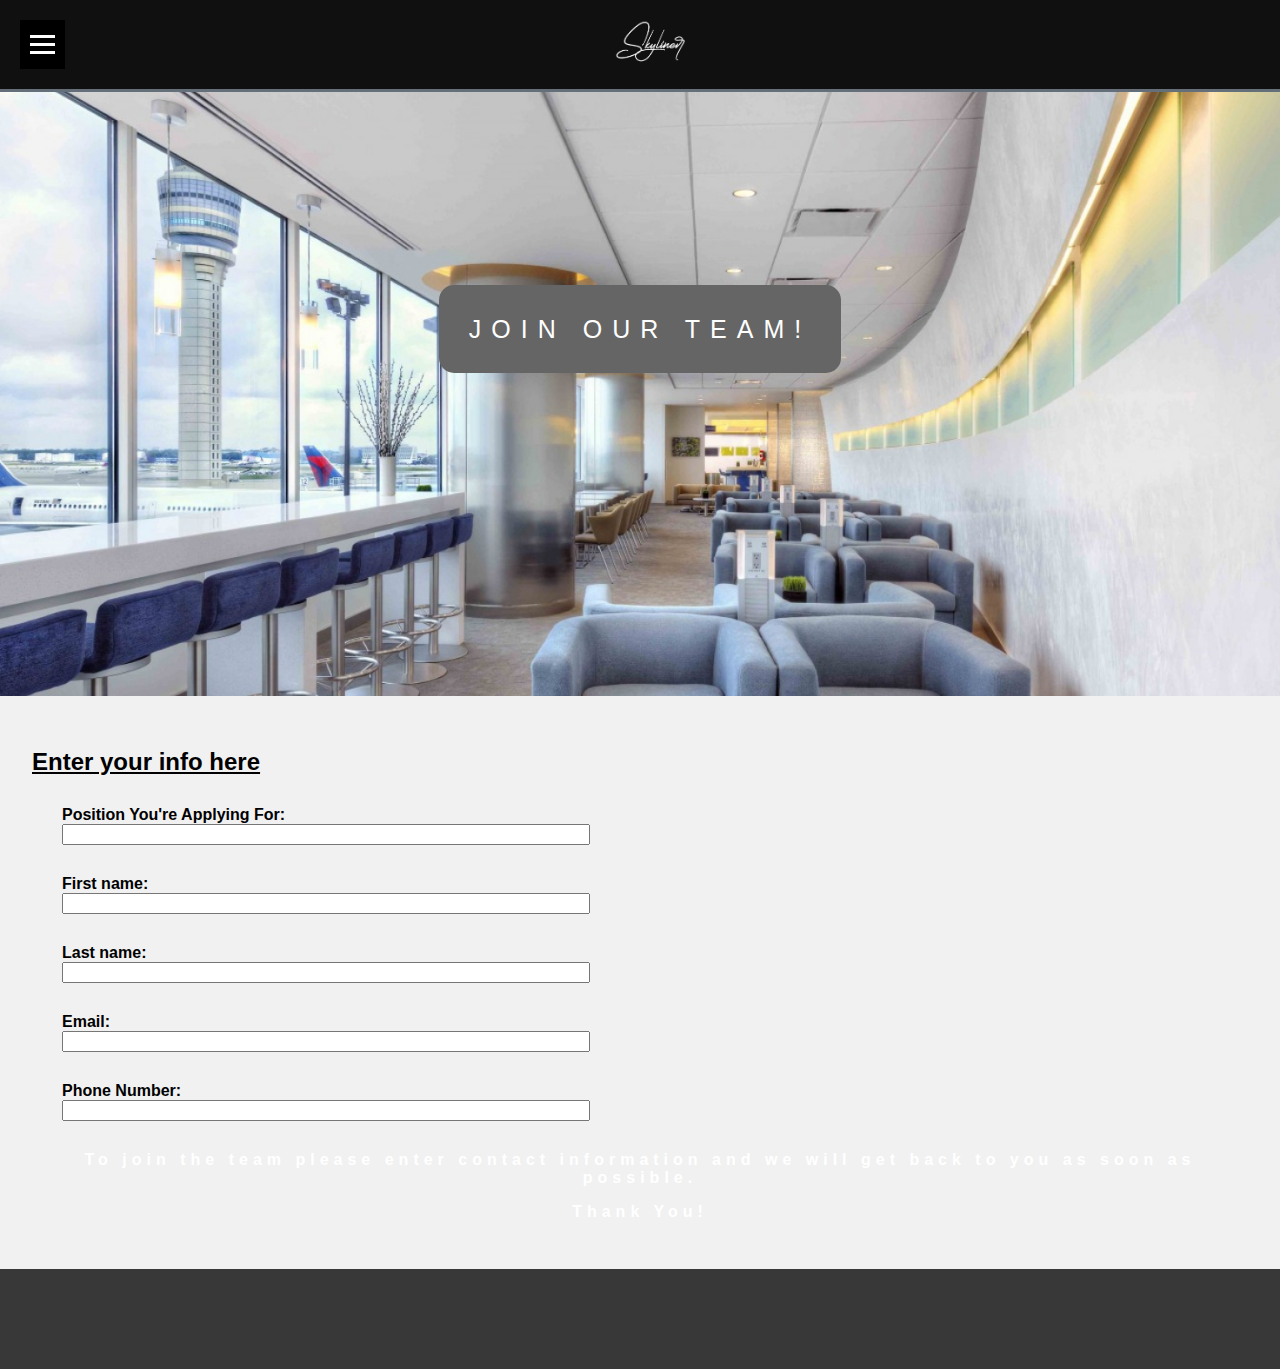
<file: jobs.html>
<!DOCTYPE html>
  <html>
    <head>
      <title>Job Application</title>
        <meta name="viewport" content="width=device-width, initial-scale=1">
        <link rel = "stylesheet" type="text/css" href="Skyliner\stylesheet.css" />  
    </head>

    <body height = 1000px>
          

          <!--Navigation Bar-->
              <div id="navbar">
                <a href="#home"><button class="openbtn" onclick="openNav()">
              <div id="menuicon"></div>
              <div id="menuicon"></div>
              <div id="menuicon"></div>
                    </button>  </a>
                <div class="topnav-centered">
                  <a href="C:\Users\Teapot\Documents\My Web Sites\index.html" class="active"><img width=70px src="skylinerwhite.png"></a>
                </div>
              </div>

                <!--Careers-->
              <div style = "background-color:rgb(101, 111, 121); text-align: center; padding:10px; text-align: justify;">
                
              <br>
              <br>
              <br>
              <br>
                  
              </div>

              <div class = "jobParallax" style = "text-align: center; padding:2px; text-align: justify;"></div>

              <div class = "captionJobs">
                  <span class = "border"> JOIN OUR TEAM! </span>
                </div>
              </div>

                <!--Textbox input-->
              <div style= "padding: 2.5%;"class = formsInput >
                <h2 style = "text-decoration: underline;">Enter your info here </h2>
                  <form>
                      
                      <div style = "margin: 30px;" class = "forms">
                          <strong> Position You're Applying For:</strong><br>
                          <input style = "width: 45%" type="text" name="position"> 
                        </div>

                    <div style = "margin: 30px;" class="forms">
                        <strong>First name:</strong><br>
                        <input style = "width: 45%" type="text" name="firstname"><br>
                    </div>

                    <div style = "margin: 30px;" class = "forms" >
                        <strong> Last name: </strong><br>
                        <input style = "width: 45%" type="text" name="lastname"><br>
                    </div>

                    <div style = "margin: 30px;" class = "forms" >
                        <strong>Email:</strong> <br>
                        <input style = "width: 45%" type="email" name="email"> 
                    </div>

                    <div style = "margin: 30px;" class = "forms" >
                        <strong> Phone Number:</strong><br>
                        <input style = "width: 45%" type="text" name="Phone"> 
                      </div>

                  </form>

                <p class="text_style_jobs"><strong>To join the team please enter contact information 
                  and we will get back to you as soon as possible.</strong> </p>
                <p class = "text_style_jobs"><strong>Thank You!</strong></p>
              </div>

              <div style = "background-color: rgb(56, 56, 56); text-align: center; padding: 50px 80px; text-align: justify;"> 
                          
                </div>
             
              

          <!--Side Menu-->
          <div id="mySidepanel" class="sidepanel">
            <a href="javascript:void(0)" class="closebtn" onclick="closeNav()">&times;</a>
            <a href="index.html"><img height=15px; src=home.png> Home</a>
            <a href="tickets.html"><img height=15px; src=ticket.png> Tickets</a>
            <a href="jobs.html"><img height=15px; src=briefcase.png> Jobs</a>
            <a href="rewards.html"><img height=15px; src=debitcard.png> Rewards</a>
            <a href="social.html"><img height=15px; src=hashtag.png> Social</a>
          </div>

                <!--Special Effects-->
                <script>
                 
                  function openNav() {
                    document.getElementById("mySidepanel").style.width = "130px";
                  }
  
                  function closeNav() {
                    document.getElementById("mySidepanel").style.width = "0";
                  }
                  </script>
    </body>
  </html>
</file>
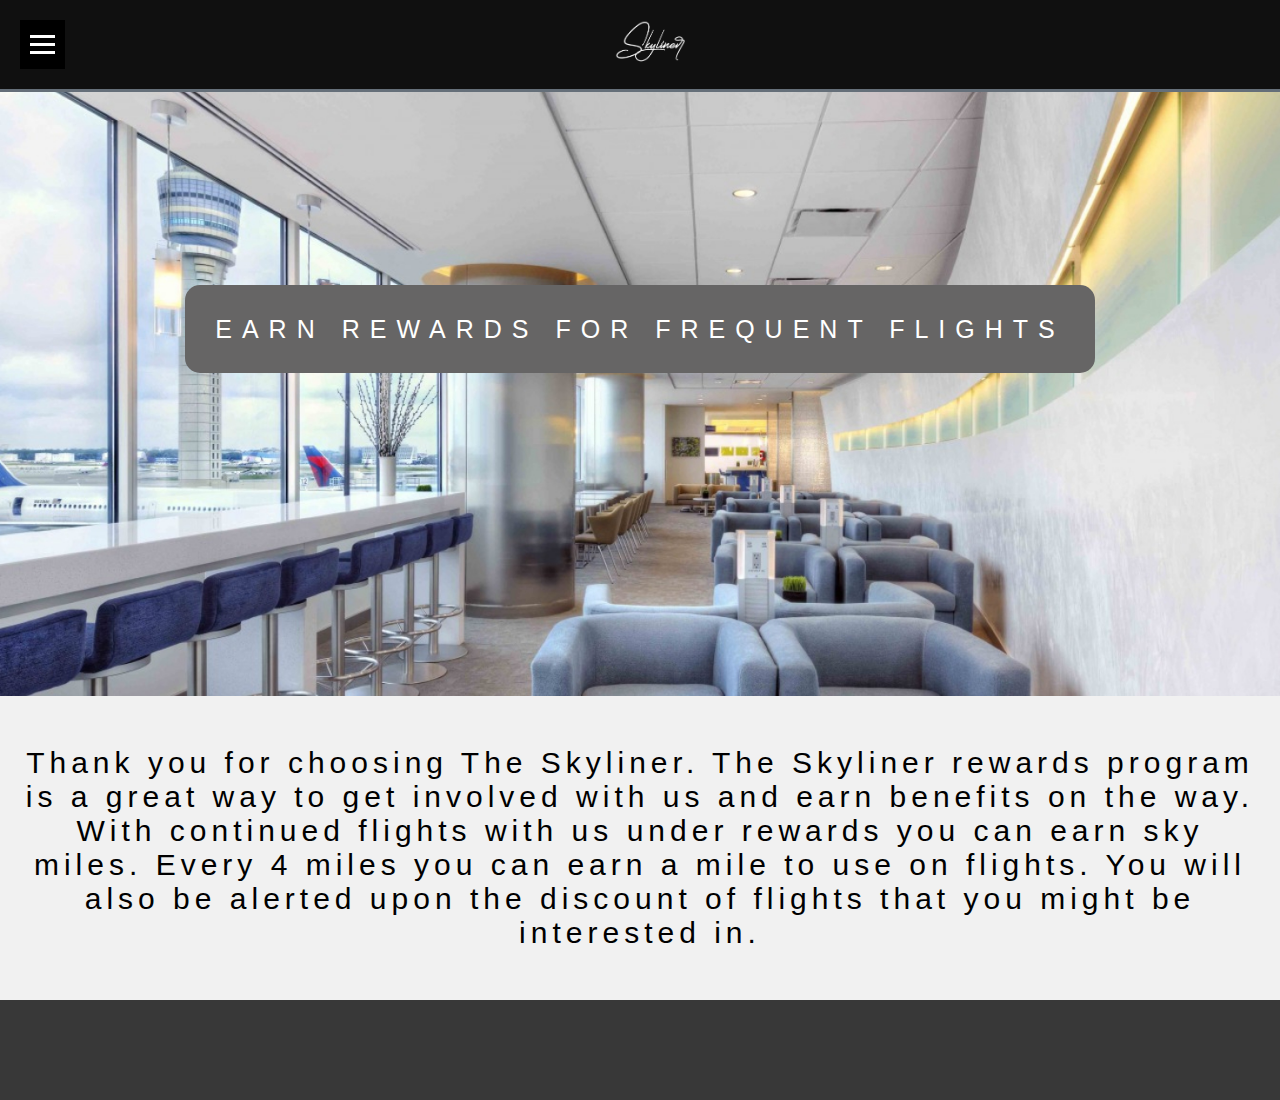
<file: rewards.html>
<!DOCTYPE html>
  <html>
    <head>
      <title>Skymiles</title>
        <meta name="viewport" content="width=device-width, initial-scale=1">
        <link rel = "stylesheet" type="text/css" href="Skyliner\stylesheet.css" />  
    </head>

    <body>

          <!--Navigation Bar-->
          <div id="navbar">
              <a href="#home"><button class="openbtn" onclick="openNav()">
            <div id="menuicon"></div>
            <div id="menuicon"></div>
            <div id="menuicon"></div>
                  </button>  </a>
              <div class="topnav-centered">
                <a href="C:\Users\Teapot\Documents\My Web Sites\index.html" class="active"><img width=70px src="skylinerwhite.png"></a>
              </div>
            </div>

              <!--Careers-->
            <div style = "background-color:rgb(101, 111, 121); text-align: center; padding:10px; text-align: justify;">
              
            <br>
            <br>
            <br>
            <br>
                
            </div>

            <div class = "jobParallax" style = "text-align: center; padding:2px; text-align: justify;"></div>

            <div class = "captionJobs">
                <span class = "border"> EARN REWARDS FOR FREQUENT FLIGHTS </span>
              </div>
            </div>

              
            </div>

            <p style="color: black; font-size: 30px; padding: 20px;"class="text_style_jobs">Thank you for choosing The Skyliner. The Skyliner rewards program is a great 
              way to get involved with us and earn benefits on the way. With continued flights
               with us under rewards you can earn sky miles. Every 4 miles you can earn a 
               mile to use on flights. You will also be alerted upon the discount of flights 
               that you might be interested in.</p>

            <div style = "background-color: rgb(56, 56, 56); text-align: center; padding: 50px 80px; text-align: justify;"> 
                        
              </div>
           
            

        <!--Side Menu-->
        <div id="mySidepanel" class="sidepanel">
          <a href="javascript:void(0)" class="closebtn" onclick="closeNav()">&times;</a>
          <a href="index.html"><img height=15px; src=home.png> Home</a>
          <a href="tickets.html"><img height=15px; src=ticket.png> Tickets</a>
          <a href="jobs.html"><img height=15px; src=briefcase.png> Jobs</a>
          <a href="rewards.html"><img height=15px; src=debitcard.png> Rewards</a>
          <a href="social.html"><img height=15px; src=hashtag.png> Social</a>
        </div>

      
          <!--Special Effects-->
                <script>
                var prevScrollpos = window.pageYOffset;
                window.onscroll = function() {
                var currentScrollPos = window.pageYOffset;
                  if (prevScrollpos > currentScrollPos) {
                    document.getElementById("navbar").style.top = "0";
                  } else {
                    document.getElementById("navbar").style.top = "-70px";
                  }
                  prevScrollpos = currentScrollPos;
                }

                function openNav() {
                  document.getElementById("mySidepanel").style.width = "130px";
                }

                function closeNav() {
                  document.getElementById("mySidepanel").style.width = "0";
                }
                </script>

    </body>
  </html>
</file>
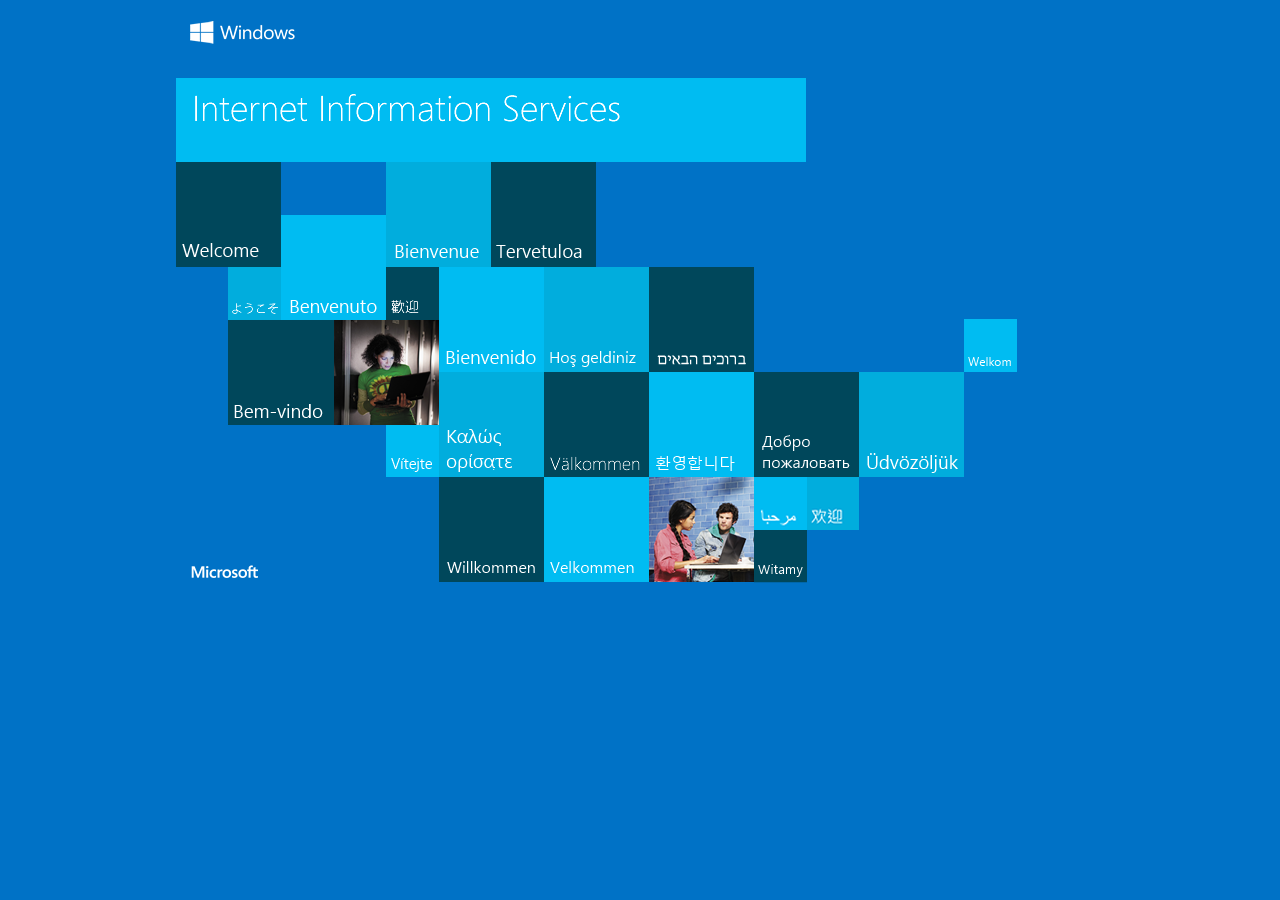
<file: Skyliner/iisstart.htm>
<!DOCTYPE html PUBLIC "-//W3C//DTD XHTML 1.0 Strict//EN" "http://www.w3.org/TR/xhtml1/DTD/xhtml1-strict.dtd">
<html xmlns="http://www.w3.org/1999/xhtml">
<head>
<meta http-equiv="Content-Type" content="text/html; charset=iso-8859-1" />
<title>IIS Windows</title>
<style type="text/css">
<!--
body {
	color:#000000;
	background-color:#0072C6;
	margin:0;
}

#container {
	margin-left:auto;
	margin-right:auto;
	text-align:center;
	}

a img {
	border:none;
}

-->
</style>
</head>
<body>
<div id="container">
<a href="http://go.microsoft.com/fwlink/?linkid=66138&amp;clcid=0x409"><img src="iis.png" alt="IIS" width="960" height="600" /></a>
</div>
</body>
</html>
</file>
